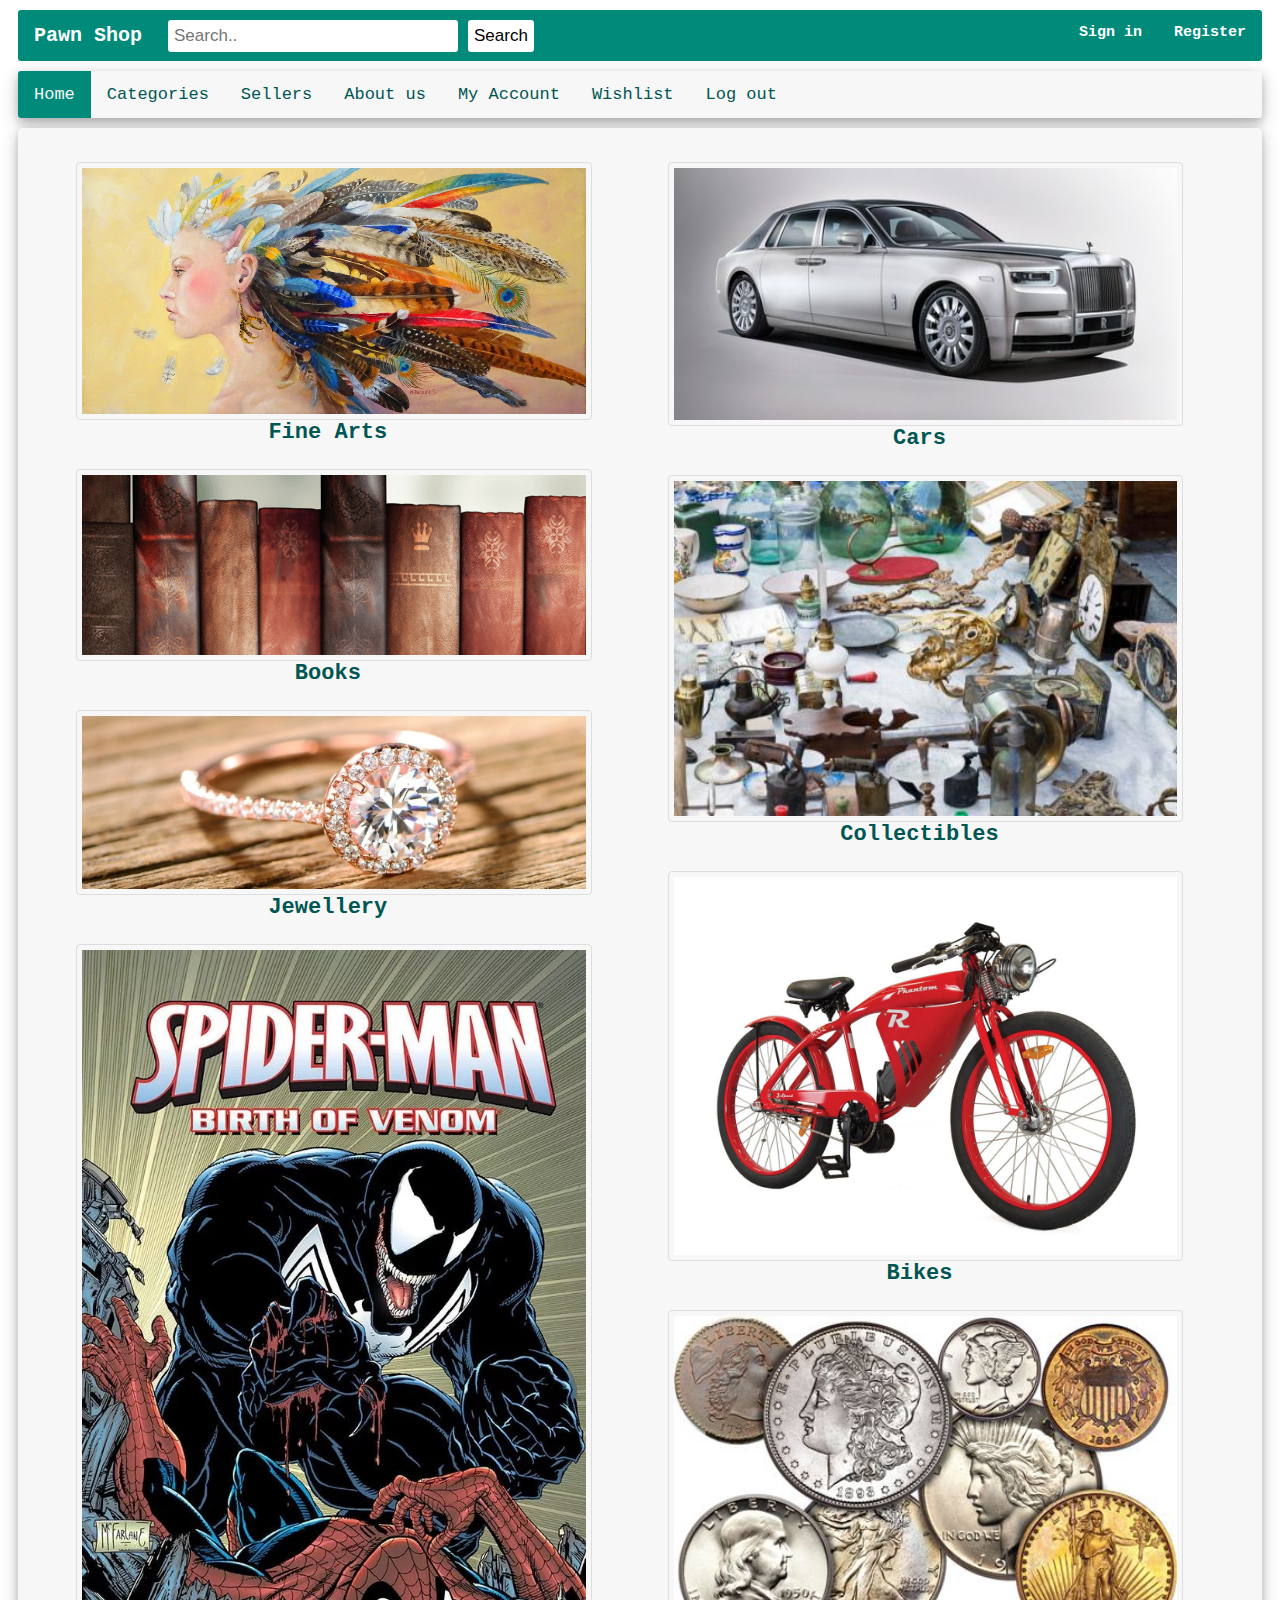
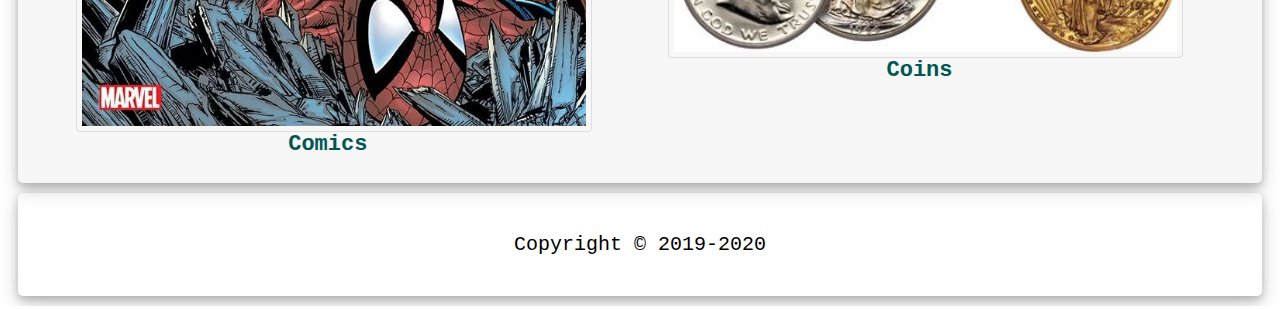
<file: index.html>
<html>
<head>
	<title>Index page</title>
	<meta name="viewport" content="width=device-width, initial-scale=1">
	<link rel="stylesheet" href="https://cdnjs.cloudflare.com/ajax/libs/font-awesome/4.7.0/css/font-awesome.min.css">
	<link rel="stylesheet" type="text/css" href="style.css">
	<script src="script.js"></script>
</head>
<body>
	<div class="container">
		<div class="topbar">
  			<a class="logo">Pawn Shop</a>
  			<a class="sig" href="#Register">Register</a>
  			<a class="sig" href="#Signin">Sign in</a>
  			<div class="clr"></div>
  			<input type="text" placeholder="Search..">
  			<input type="submit" value="Search" name="Submit">
		</div>

		<div class="topnav" id="myTopnav">
		  <a href="#home" class="active">Home</a>
		  <a href="#Categories">Categories</a>
		  <a href="#sellers">Sellers</a>
		  <a href="#about">About us</a>
		   <a href="#account">My Account</a>
		  <a href="#wishlist">Wishlist</a>
		  <a href="#logout">Log out</a>

		  <a href="javascript:void(0);" class="icon" onclick="myFunction()">
		    <i class="fa fa-bars"></i>
		  </a>
		</div>

		<div class="main">
			<div class="row">
				 <div class="column">
				    <a href="#finearts">
				    	<figure>
		  					<img src="finearts.jpg" alt="Fine Arts" style="width:100%">
		  					<h3>Fine Arts</h3>
		  				</figure>
					</a>
					<a href="#finearts">
						<figure>
				  			<img src="books.png" alt="Books" style="width:100%">
				  			<h3>Books</h3>
						</figure>
					</a>
					<a href="#finearts">
						<figure>
				  			<img src="jewellery.jpg" alt="jewellery" style="width:100%">
				  			<h3>Jewellery</h3>
						</figure>
					</a>
					<a href="#finearts">
						<figure>
				  			<img src="comics.webp" alt="Comics" style="width:100%">
							<h3>Comics</h3>
						</figure>
					</a>
	  			</div>
				<div class="column">
					<a href="#finearts">
						<figure>
				  			<img src="cars.jpg" alt="Cars" style="width:100%">
				  			<h3>Cars</h3>
						</figure>
					</a>
					<a href="#finearts">
						<figure>
				  			<img src="collectibles.jpg" alt="Collectibles" style="width:100%">
				  			<h3>Collectibles</h3>
						</figure>
					</a>
					<a href="#finearts">
						<figure>
				  			<img src="bikes.jpg" alt="Bikes" style="width:100%">
				 			<h3>Bikes</h3>
						</figure>
					</a>
					<a href="#finearts">
						<figure>
				  			<img src="coins.jpg" alt="Coins" style="width:100%">
				  			<h3>Coins</h3>
						</figure>
					</a>
				</div>  
			</div>
			<div class="clear"></div>
		</div>

		<footer>
			<p>Copyright &copy; 2019-2020</p>
		</footer>
	</div>
</body>
</html>
</file>
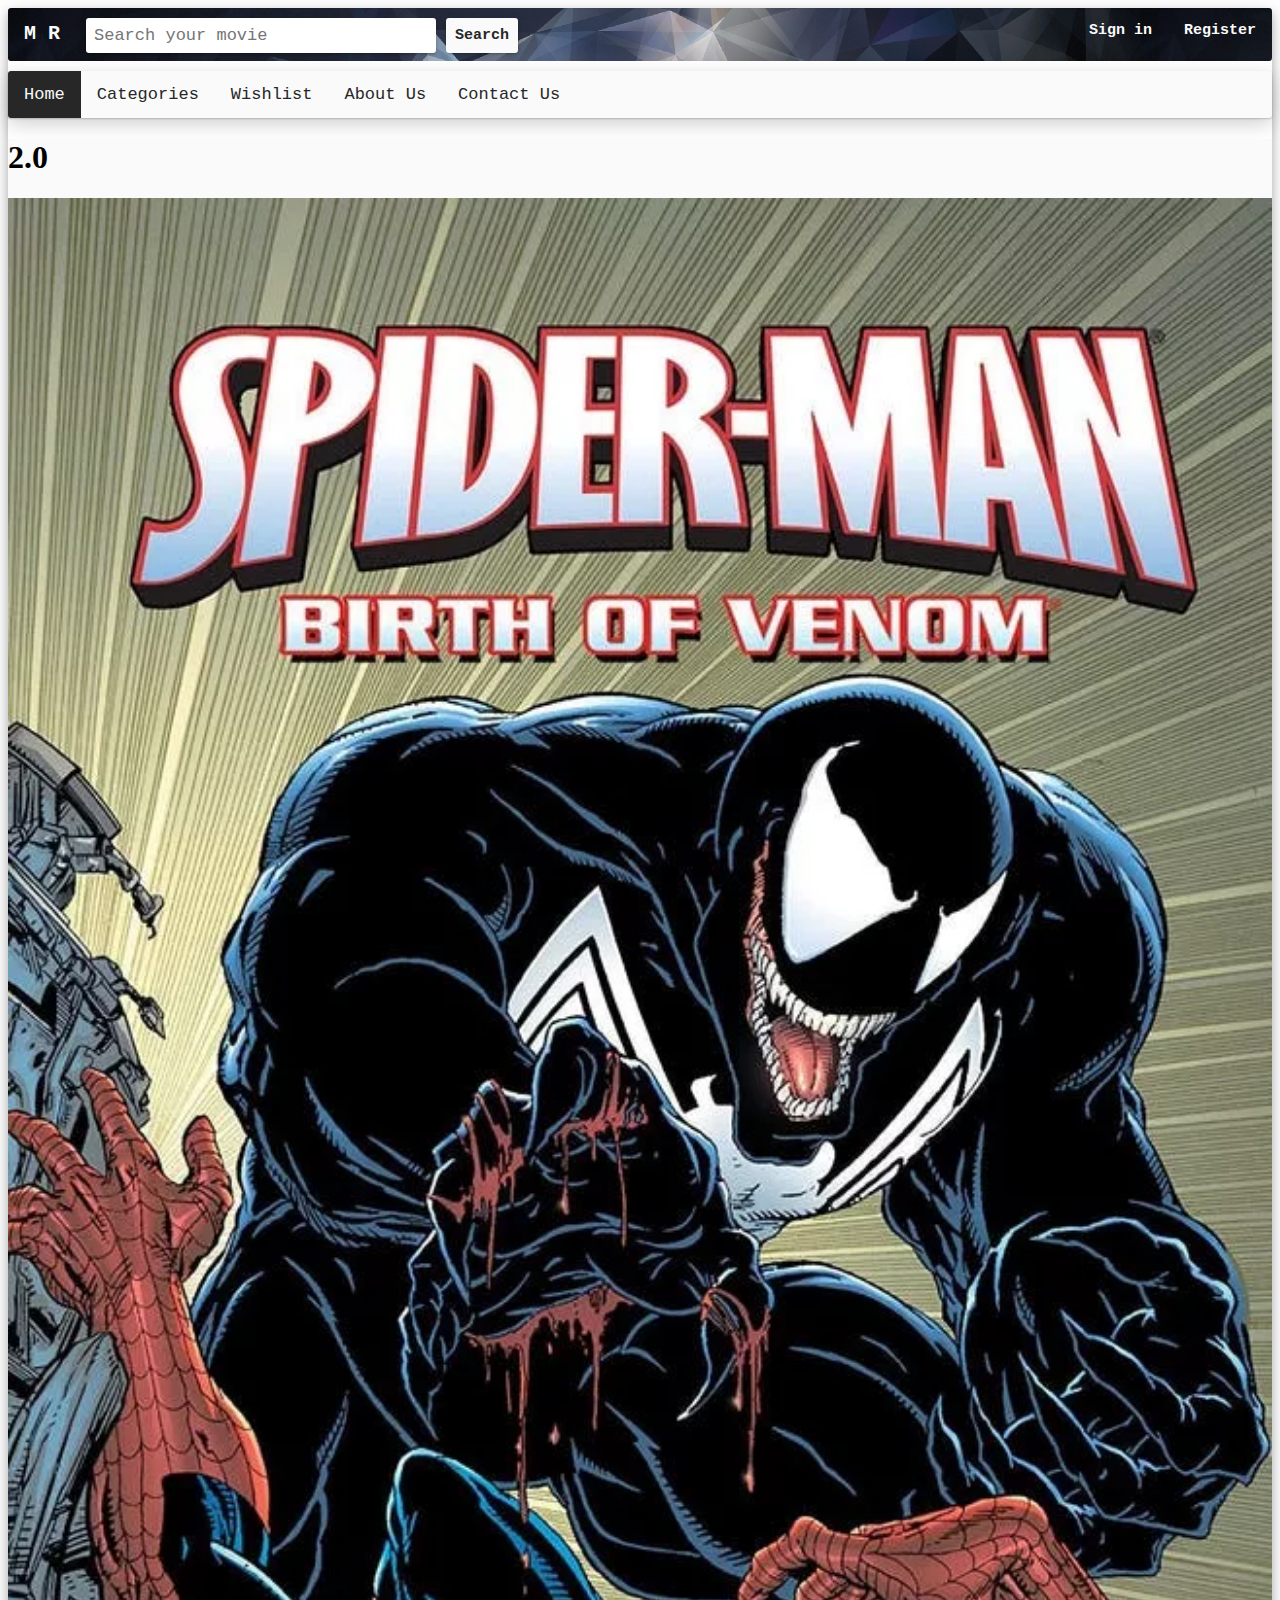
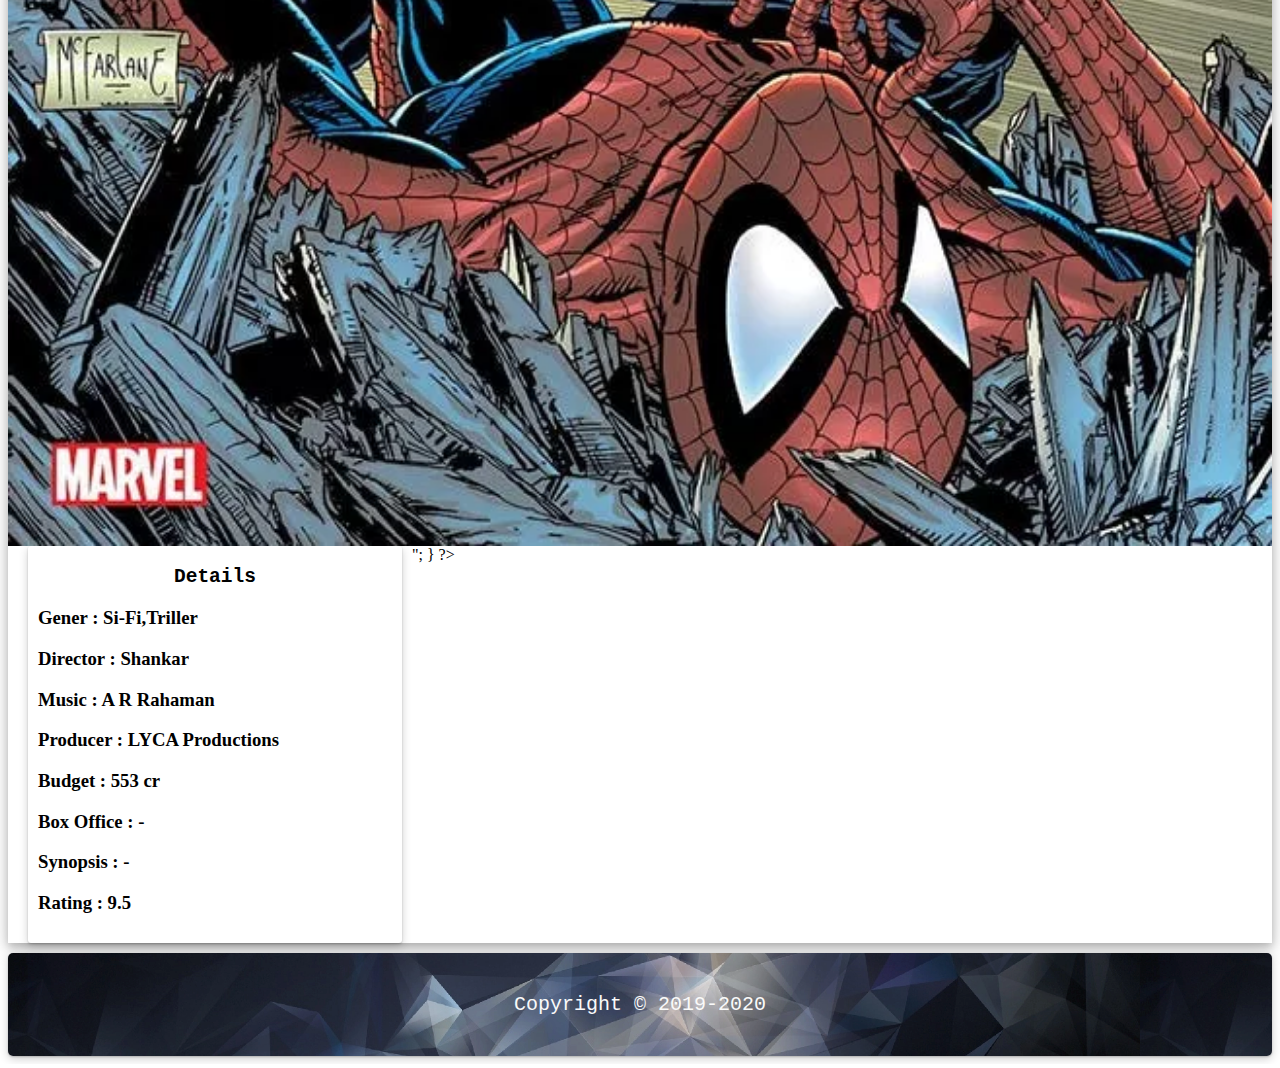
<file: MovieReview/html/movie.html>
<html>
<head>
	<title>Index page</title>
	<meta name="viewport" content="width=device-width, initial-scale=1">
	<link rel="stylesheet" href="https://cdnjs.cloudflare.com/ajax/libs/font-awesome/4.7.0/css/font-awesome.min.css">
	<link rel="stylesheet" type="text/css" href="../css/style.css">
	<script src="../js/script.js" ></script>
</head>
<body>
	<div class="container">
		<div class="topbar">
  			<a class="logo">M R</a>
  			<a class="sig" href="#Register">Register</a>
  			<a class="sig" href="#Signin">Sign in</a>
  			<div class="clr"></div>
  			<input type="text" placeholder="Search your movie">
  			<input type="submit" value="Search" name="Submit">
		</div>

		<div class="topnav" id="myTopnav">
		  <a href="#home" class="active">Home</a>
		  <a href="#Categories">Categories</a>
		  <a href="#about">Wishlist</a>
		  <a href="#wishlist">About Us</a>
		  <a href="#logout">Contact Us</a>

		  <a href="javascript:void(0);" class="icon" onclick="myFunction()">
		    <i class="fa fa-bars"></i>
		  </a>
		</div>

		<div class="main">
			<?php 
				if(isset($_POST['submit'])){
					echo "
					<div class="leftside">
						<h1 class="title" name="title">2.0</h1>
						<div class="movie_image" name="movie_image">
							<img src="../images/comics.webp" alt="Comics">
						</div>
					</div>
					<div class="rightside">
						<h2>Details</h2>
						<h3 name="gener">Gener : Si-Fi,Triller </h3>
						<h3 name="Director">Director : Shankar </h3>
						<h3 name="Music">Music : A R Rahaman </h3>
						<h3 name="Producer">Producer : LYCA Productions </h3>
						<h3 name="Budget">Budget : 553 cr </h3>
						<h3 name="BoxOffice">Box Office : - </h3>
						<h3 name="Synopsys">Synopsis : - </h3>
						<h3 namr="rating">Rating : 9.5 </h3>
					</div>";
				}
			?>
			<div class="clear"></div>
		</div>

		<footer>
			<p>Copyright &copy; 2019-2020</p>
		</footer>
	</div>
</body>
</html>
</file>
<file: style.css>
.container{
	margin:10px;
}
/*TOP BAR*/
.topbar {
  overflow: hidden;
  background-color:  #008a7a;
  border-radius: 3px;
}

.topbar a {
  float: left;
  display: block;
  color: white;
  text-align: center;
  padding: 14px 16px;
  font-family: monospace;
  font-weight: bold;
  text-decoration: none;
  font-size: 20px;
}

.topbar .sig {
  float: right;
  display: block;
  color: white;
  text-align: center;
  padding: 14px 16px;
  font-family: monospace;
  text-decoration: none;
  font-size: 15px;
}

.topbar input[type=text] {
  float: left;
  width: 290px;
  padding: 6px;
  margin: 10px 0px 8px 10px;
  border: none;
  border-radius: 3px;
  font-size: 17px;
}

.topbar input[type=submit] {
  float: left;
  padding: 6px;
  margin: 10px 10px 8px 10px;
  border: none;
  background-color: white;
  border-radius: 3px;
  font-size: 17px;
}

@media screen and (max-width: 770px) {
   .topabar input[type=text]{
    float: left;
    display: block;
    width: 350px;
    margin: 0;
    padding: 14px;
  }
  .clr{
  	clear: both;
  }
  .topbar input[type=submit]{
  	float: left;
  }
  .topbar .sig{
  	float:right;
  }
  .topbar input[type=text] {
    border: 1px solid #ccc;  
  }
}
/*NAVIGATION*/
.topnav {
	box-shadow: 0 4px 8px 0 rgba(0, 0, 0, 0.2), 0 6px 20px 0 rgba(0, 0, 0, 0.19);
    background-color: #f7f7f7;
    margin-top: 10px;
    margin-bottom: 10px;
    border-radius: 3px;
    overflow: hidden;
}

/* Style the links inside the navigation bar */
.topnav a {
    float: left;
    display: block;
    color: #005652;
    text-align: center;
    padding: 14px 16px;
    text-decoration: none;
    font-family: monospace;
    font-size: 17px;
}

/* Change the color of links on hover */
.topnav a:hover {
    background-color: #008a7a;
    color: white;
}

/* Add an active class to highlight the current page */
.topnav .active{
	color:#f7f7f7;
	background:#008a7a;
}

/* Hide the link that should open and close the topnav on small screens */
.topnav .icon {
    display: none;
}
@media screen and (max-width: 800px) {
  .topnav a:not(:first-child) {display: none;}
  .topnav a.icon {
    float: right;
    display: block;
  }
}

/* The "responsive" class is added to the topnav with JavaScript when the user clicks on the icon. This class makes the topnav look good on small screens (display the links vertically instead of horizontally) */
@media screen and (max-width: 800px) {
  .topnav.responsive {position: relative;}
  .topnav.responsive a.icon {
    position: absolute;
    right: 0;
    top: 0;
  }
  .topnav.responsive a {
    float: none;
    display: block;
  }
}
/*MAIN*/
.main{
	box-shadow: 0 4px 8px 0 rgba(0, 0, 0, 0.2), 0 6px 20px 0 rgba(0, 0, 0, 0.19);
	border-radius: 5px;
	padding:10px;
	background: #f7f7f7;
}

img:hover {
    box-shadow: 0 0 2px 1px rgba(0, 140, 186, 0.5);
}
img {
    border: 1px solid #ddd;
    border-radius: 4px;
    padding: 5px;
}
a:link {
    text-decoration: none;
}
h3{
	font-family: monospace;
	color: #005652;
	text-align: center;
	display: block;
	margin-top: 5px;
	font-size: 22px;
	margin:auto;
}

.row {
    display: -ms-flexbox; /* IE10 */
    display: flex;
    -ms-flex-wrap: wrap; /* IE10 */
    flex-wrap: wrap;
    padding: 0 4px;
}

/* Create four equal columns that sits next to each other */
.column {
    -ms-flex: 48%; /* IE10 */
    flex: 48%;
    max-width: 48%;
    padding: 0 4px;
}

.column img {
    margin-top: 8px;
    vertical-align: middle;
}

/* Responsive layout - makes a two column-layout instead of four columns */
@media screen and (max-width: 820px) {
    .column {
        -ms-flex: 100%;
        flex: 100%;
        max-width: 100%;
    }
}
.clear{
	clear:both;
}
/*FOOTER*/
footer{
	box-shadow: 0 4px 8px 0 rgba(0, 0, 0, 0.2), 0 6px 20px 0 rgba(0, 0, 0, 0.19);
	padding:20px;
	text-align: center;
	font-size: 20px;
	font-family: monospace;
	border-radius: 5px;
	margin-top: 10px;
}
</file>
<file: MovieReview/css/style.css>
.contain{
	margin:10px;
}
/*TOP BAR*/
.topbar {
  overflow: hidden;
  background-image: url("../images/wall2copy.png");
  border-radius: 3px;
}

.topbar .logo{
  color: #fafafa;
}

.topbar a{
  float: left;
  display: block;
  color: #fafafa;
  text-align: center;
  padding: 14px 16px;
  font-family: monospace;
  font-weight: bold;
  text-decoration: none;
  font-size: 20px;
}

.topbar .sig {
  float: right;
  display: block;
  color: #fafafa;
  text-align: center;
  padding: 14px 16px;
  font-family: monospace;
  text-decoration: none;
  font-size: 15px;
}

.topbar input[type=text] {
  float: left;
  width: 350px;
  padding: 8px;
  color: #272727;
  margin: 10px 0px 6px 10px;
  border:none;
  box-shadow: 0 1px 2px 0 rgba(0, 0, 0, 0.2), 0 3px 10px 0 rgba(0, 0, 0, 0.19);
  font-family: monospace;
  border-radius: 3px;
  font-size: 17px;
}

.topbar input[type=submit] {
  border:none;
  box-shadow: 0 1px 2px 0 rgba(0, 0, 0, 0.2), 0 3px 10px 0 rgba(0, 0, 0, 0.19);
  float: left;
  padding: 9px;
  margin: 10px 10px 8px 10px;
  font-family: monospace;
  background-color: #fafafa;
  color: #272727;
  border-radius: 3px;
  font-weight: bold;
  font-size: 15px;
}

@media screen and (max-width: 700px) {
   .topabar input[type=text]{
    float: left;
    display: block;
    width: 350px;
    margin: 0;
    padding: 14px;
  }
  .clr{
  	clear: both;
  }
  .topbar input[type=submit]{
  	float: left;
  }
  .topbar .sig{
  	float:right;
  }
  .topbar input[type=text] {
    border: 1px solid #ccc;  
  }
}
/*NAVIGATION*/
.topnav {
    background-color: #fafafa;
    border:none;
    box-shadow: 0 1px 2px 0 rgba(0, 0, 0, 0.2), 0 6px 20px 0 rgba(0, 0, 0, 0.19);
    margin-top: 10px;
    margin-bottom: 10px;
    border-radius: 3px;
    overflow: hidden;
}

/* Style the links inside the navigation bar */
.dropdown {
    float: left;
    overflow: hidden;
}

/* Style the dropdown button to fit inside the topnav */
.dropdown .dropbtn {
    font-size: 17px; 
    border: none;
    outline: none;
    color: #272727;
    padding: 14px 16px;
    background-color: #fafafa;
    font-family: monospace;
    margin: 0;
}

/* Style the dropdown content (hidden by default) */
.dropdown-content {
    display: none;
    position: absolute;
    background-color: #fafafa;
    box-shadow: 0px 8px 16px 0px rgba(0,0,0,0.2);
}

/* Style the links inside the dropdown */
.dropdown-content a {
    float: left;
    color: #272727;
    font-size: 17px;
    margin-top: 5px;
    padding: 14px 20px;
    text-decoration: none;
    display: block;
    text-align: center;
}

/* Add a dark background on topnav links and the dropdown button on hover */
.topnav a:hover, .dropdown:hover .dropbtn {
    background-color: #676767;
    color: #fafafa;
}

/* Add a grey background to dropdown links on hover */
.dropdown-content a:hover {
    background-color: #676767;
    color: black;
}

/* Show the dropdown menu when the user moves the mouse over the dropdown button */
.dropdown:hover .dropdown-content {
    display: block;
}
.topnav a {
    float: left;
    display: block;
    color: #272727;
    text-align: center;
    padding: 14px 16px;
    text-decoration: none;
    font-family: monospace;
    font-size: 17px;
}

/* Change the color of links on hover */
.topnav a:hover {
    background-color: #676767;
    color: #fafafa;
}

/* Add an active class to highlight the current page */
.topnav .active{
	color:#fafafa;
	background:#272727;
}

/* Hide the link that should open and close the topnav on small screens */
.topnav .icon {
    display: none;
}
@media screen and (max-width: 650px) {
  .topnav a:not(:first-child) {display: none;}
  .topnav a.icon {
    float: right;
    display: block;
  }
}

/* The "responsive" class is added to the topnav with JavaScript when the user clicks on the icon. This class makes the topnav look good on small screens (display the links vertically instead of horizontally) */
@media screen and (max-width: 800px) {
  .topnav.responsive {position: relative;}
  .topnav.responsive a.icon {
    position: absolute;
    right: 0;
    top: 0;
  }
  .topnav.responsive a {
    float: none;
    display: block;
    text-align:left; 
  }
  .topnav.responsive .dropdown {float: none;}
  .topnav.responsive .dropdown-content {position: relative;}
  .topnav.responsive .dropdown .dropbtn {
    display: block;
    width: 100%;
    text-align: left;
  }
}
/*MAIN*/
.main{
	/*box-shadow: 0 4px 8px 0 rgba(0, 0, 0, 0.2), 0 6px 20px 0 rgba(0, 0, 0, 0.19);
	border-radius: 5px;*/
  background-color: #fafafa;
	padding:0px;
}

.container{
  box-shadow: 0 4px 8px 0 rgba(0, 0, 0, 0.2), 0 6px 20px 0 rgba(0, 0, 0, 0.19);
  margin: auto;
}
.det{
  padding:10px;
}
.btn{
  box-shadow: 0 1px 2px 0 rgba(0, 0, 0, 0.2), 0 3px 10px 0 rgba(0, 0, 0, 0.19);
  border-radius: 3px;
  background: #272727;
  font-family: monospace;
  font-size: 18px;
  color: #fafafa;
}
.col-md-6 h3{
  text-align: center;
  font-family: monospace;
}

.leftside{
  width:26%;
  box-shadow: 0 1px 2px 0 rgba(0, 0, 0, 0.2), 0 3px 10px 0 rgba(0, 0, 0, 0.19);
  border-radius: 3px;
  height: auto;
  float: left;
}
.leftside{
  text-align: center;
  font-family: monospace;
}
.movie_image img{
  width:100%;
  height: auto;
}
.rightside{
  width:28%;
  box-shadow: 0 1px 2px 0 rgba(0, 0, 0, 0.2), 0 3px 10px 0 rgba(0, 0, 0, 0.19);
  border-radius: 3px;
  padding: 10px;
  margin-left: 20px;
  margin-right: 10px;
  height:auto;
  float:left;
}
.rightside h2{
  text-align: center;
  font-family: monospace;
  margin-top: 10px;
}
.ff{
  font-family: monospace;
  font-size: 18px;
}
.side{
  width:38%;
  box-shadow: 0 1px 2px 0 rgba(0, 0, 0, 0.2), 0 3px 10px 0 rgba(0, 0, 0, 0.19);
  border-radius: 3px;
  padding:10px;
  margin-right: 10px;
  height:auto;
  float:right;
}
@media screen and (max-width: 1055px){
  .leftside{
    float: left;
    width: 26%;
  }
  .ff{
    font-size:15px;
  }
  .rightside{
    width: 28%;
    float: left;
    margin-left: 10px;
  }
}
@media screen and (max-width: 940px){
  .leftside{
    float: left;
    width: 38%;
    margin-left: 20px;
  }
  .ff{
    font-size:15px;
  }
  .rightside{
    width: 52%;
    float: left;
    margin-left: 20px;
    margin-right: 10px;
  }
  .cls{
    clear:both;
  }
  .side{
    width: 92%;
    margin:10px 20px 10px 20px;
    float: none;
    display: block;
  }
}
@media screen and (max-width: 800px){
  .leftside{
    margin:0px 15px 10px 15px;
    float: left;
    width: 35%;
  }
  .ff{
    font-size:15px;
  }
  .rightside{
    width: 50%;
    margin-left: 10px;
    float: left;
  }
  .cls{
    clear:both;
  }
  .side{
    margin:15px;
    width: 90%;
    float: none;
    display: block;
  }
}
@media screen and (max-width: 530px){
  .leftside{
    margin:15px;
    float: none;
    width: 94%;
    display: block;
  }
  .ff{
    font-size:15px;
  }
  .rightside{
    margin:15px;
    width: 90%;
    float: none;
    display: block;
  }
  .side{
    width: 90%;
    float: none;
    display: block;
  }
}
.single{
  box-shadow: 0 4px 8px 0 rgba(0, 0, 0, 0.2), 0 6px 20px 0 rgba(0, 0, 0, 0.19);
  margin-bottom: 10px;
  padding:10px;
}
.clear{
	clear:both;
}

/*FOOTER*/
footer{
	box-shadow: 0 1px 2px 0 rgba(0, 0, 0, 0.2), 0 3px 10px 0 rgba(0, 0, 0, 0.19);
	padding:20px;
	text-align: center;
  color: #fafafa;
  margin-top: 10px;
  background-image: url("../images/wall2copy.png");
	font-size: 20px;
	font-family: monospace;
	border-radius: 5px;
}
</file>
